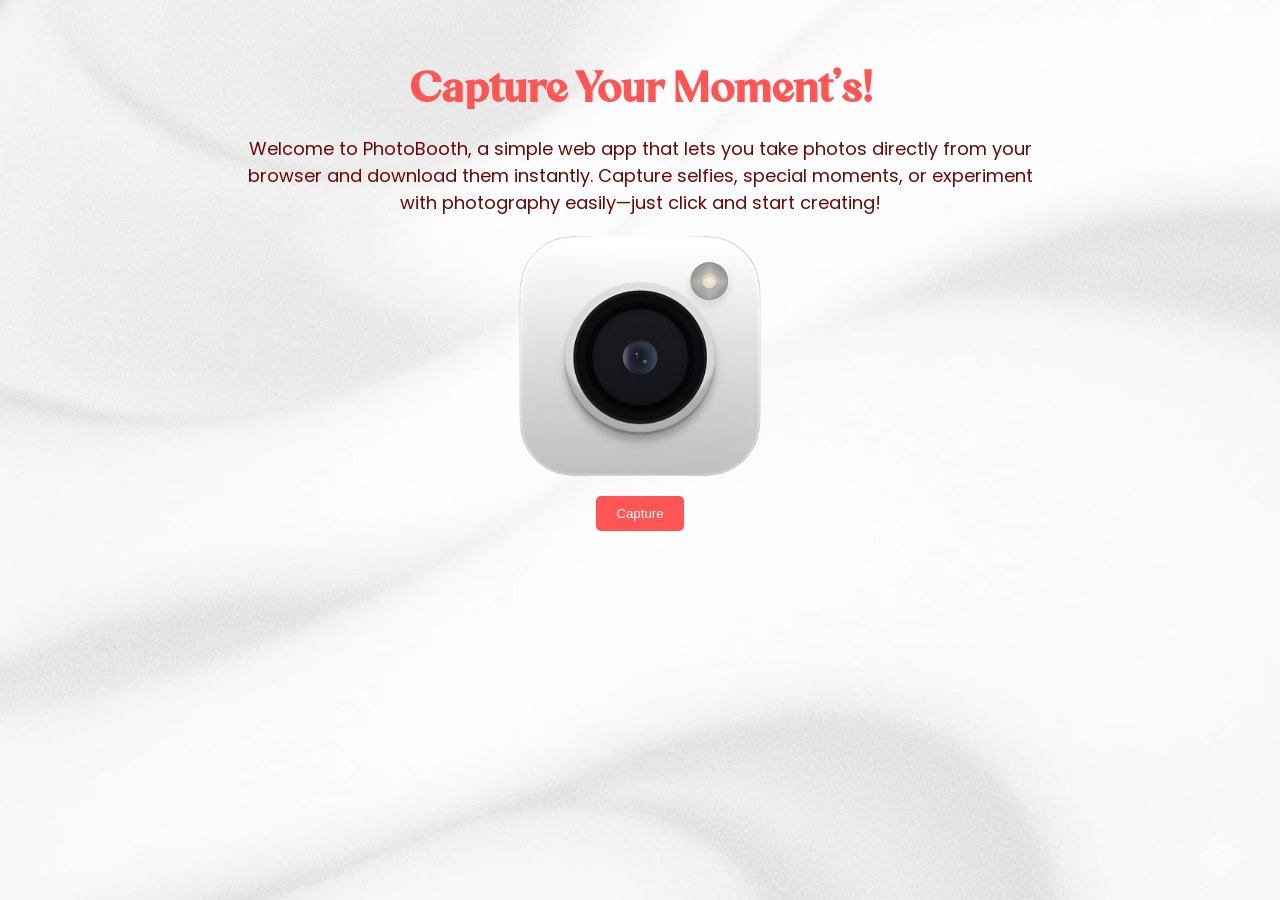
<file: index.html>
<!DOCTYPE html>
<html lang="en">
<head>
    <meta charset="UTF-8">
    <meta name="viewport" content="width=device-width, initial-scale=1.0">
    <meta name="description" content="Web-based photobooth application to capture and download photos directly from your browser.">
    <title>PhotoBooth</title>
    <link rel="icon" href="favicon.png">
    <link href="https://fonts.googleapis.com/css2?family=Poppins:wght@300;400;600&display=swap" rel="stylesheet">
    <link rel="stylesheet" href="styles.css">
</head>
<body>
    <header>
        <!-- right -->
        <div class="logo">
            <h1></h1>
        </div>

        <!-- left -->
        <div class="hamburger-menu">
            <div class="bar"></div>
            <div class="bar"></div>
            <div class="bar"></div>
        </div>
    </header>

    <main>
        <!-- title -->
        <div class="title">
            <h2>Capture Your Moment's!</h2>
        </div>

        <!-- description -->
         <div class="description">
            <p>Welcome to PhotoBooth, a simple web app that lets you take photos directly from your browser and download them instantly.  Capture selfies, special moments, or experiment with photography easily—just click and start creating!</p>
         </div>

        <!-- camera box -->
        <div class="camera-box">
            <video id="video" autoplay playsinline></video>
        </div>

        <!-- button camera -->
         <button id="button-camera" type="button">
            Capture
         </button>

         <!-- result -->
          <div class="result">
            <canvas id="canvas"></canvas>
          </div>

          <a id="download" download="PhotoBooth.png" style="display: none;">Download</a>
    </main>
        
    <script src="script.js"></script>
</body>
</html>
</file>
<file: styles.css>
@font-face {
    font-family:"Garcian";
    src: url("font/Garcian.otf") format("truetype");
}

@font-face {
    font-family:"fearless";
    src: url("font/fearless.otf") format("truetype");
}

@font-face {
    font-family:"Vogun-Medium";
    src: url("font/Vogun-Medium.ttf") format("truetype");
}

* {
    margin: 0;
    padding: 0;
    box-sizing: border-box;
}

body {
    font-family: Arial, sans-serif;
    background-image: url("image/Backgounds.jpeg");
    background-size: cover;
    background-position: center;
    background-repeat: no-repeat;
    display: flex;
    flex-direction: column;
    align-items: center;
    min-height: 100vh;
}

header {
    width: 100%;
    padding: 15px 30px;
    display: flex;
    justify-content: space-between;
    align-items: center;    
}

main{
    margin-top: 30px;
    display: flex;
    flex-direction: column;
    align-items: center;
    gap: 20px;
    width: 100%;
}

.logo {
    font-family: "Garcian", sans-serif;
    font-size: 35px;
    font-weight: bold;
    color: rgb(179, 14, 14);
}

.title {
    font-family: "Vogun-Medium", sans-serif;
    font-size: 28px;
    color: rgb(255, 85, 85);
}

.description {
    font-family: "poppins", sans-serif;
    font-size: 18px;
    color: rgb(109, 6, 6);
    text-align: center;
    max-width: 800px;
}

.camera-box {
    width: 320px;
    height: 240px;
    position: relative;
}

.camera-box::before {
    content: "";
    position: absolute;
    inset: 0;
    background: url("image/Ikon-Kamera.png") center no-repeat;
    background-size: 150%;
    z-index: 1;
}

#video {
    width: 100%;
    height: 100%;
    object-fit: cover;
    position: relative;
    z-index: 2;
}

#button-camera {
    padding: 10px 20px;
    background-color: rgb(255, 85, 85);
    color: white;
    border: none;
    border-radius: 5px;
    cursor: pointer;
}

#button-camera:hover {
    box-shadow: rgb(25, 17, 17);
}

.result {
    width: 320px;
    height: 240px;
}

#canvas {
    width: 100%;
    height: 100%;
}

#download {
    text-decoration: none;
    padding: 10px 20px;
    background: green;
    color: white;
    border-radius: 5px;
}

@media (max-width: 480px) {
    .camera-box,
    .result {
        width: 90%;
        height: auto;
    }
}
</file>
